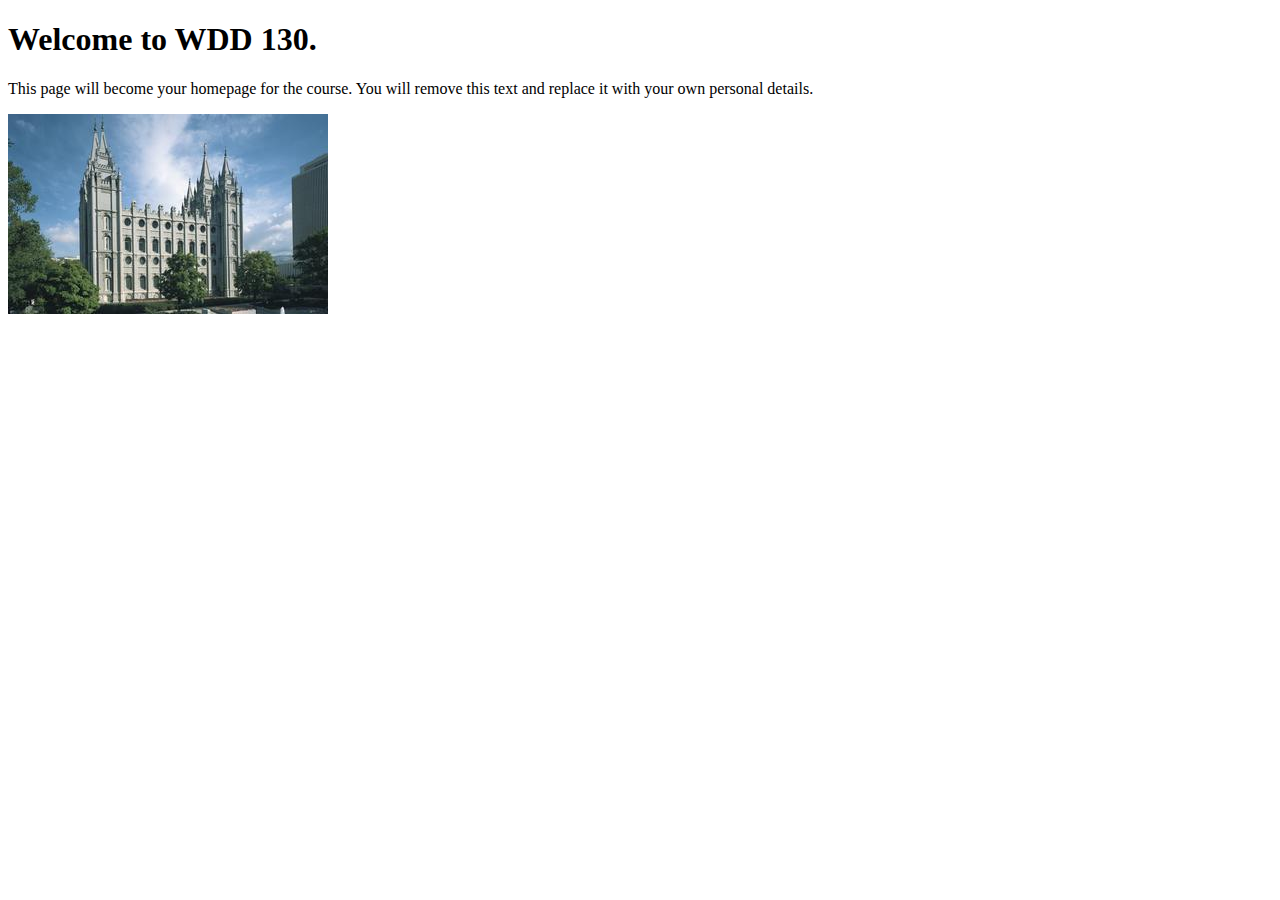
<file: index.html>
<!DOCTYPE html>
<html lang="en">
<head>
    <meta charset="UTF-8">
    <meta name="viewport" content="width=device-width, initial-scale=1.0">
    <title>WDD 130 | Personal Homepage</title>
</head>
<body>
    <h1>Welcome to WDD 130.</h1>
    <p>This page will become your homepage for the course. You will remove this text and replace it with your own personal details.</p>

    <img src="images/salt-lake-temple.jpg" alt="The Salt Lake Temple.">
</body>
</html>
</file>
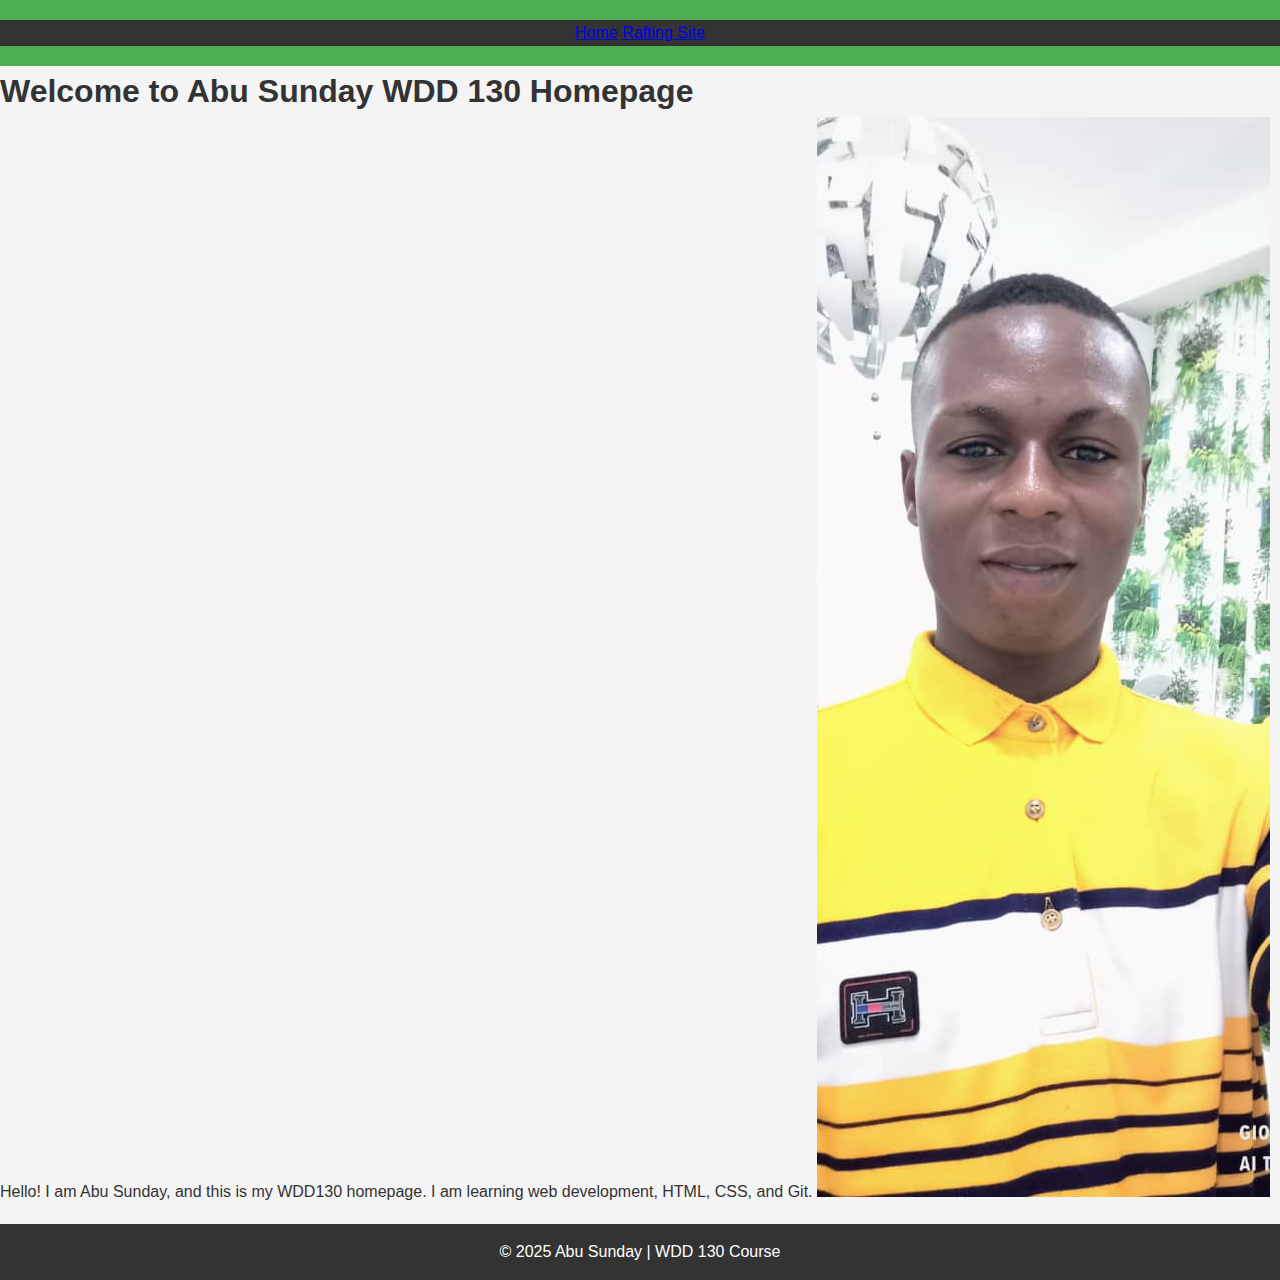
<file: week01/index.html>
<!DOCTYPE html>
<html lang="en">

<head>
    <meta charset="UTF-8">
    <meta name="viewport" content="width=device-width, initial-scale=1.0">
    <title>Abu's WDD 130 Homepage</title>
    <link rel="stylesheet" href="styles/styles.css">
</head>

<body>

    <header>
        <nav>
            <a href="#">Home</a>
            <a href="wwr/">Rafting Site</a>
        </nav>

    </header>
    <main>
        <h1>Welcome to Abu Sunday WDD 130 Homepage</h1>

        <p>Hello! I am Abu Sunday, and this is my WDD130 homepage. I am learning web development, HTML, CSS, and Git.
            <img src="images/profile.jpg" alt="Abu Sunday">
    </main>
    <aside>

    </aside>

    <footer>
        <p>&copy; 2025 Abu Sunday | WDD 130 Course</p>
    </footer>

</body>

</html>
</file>
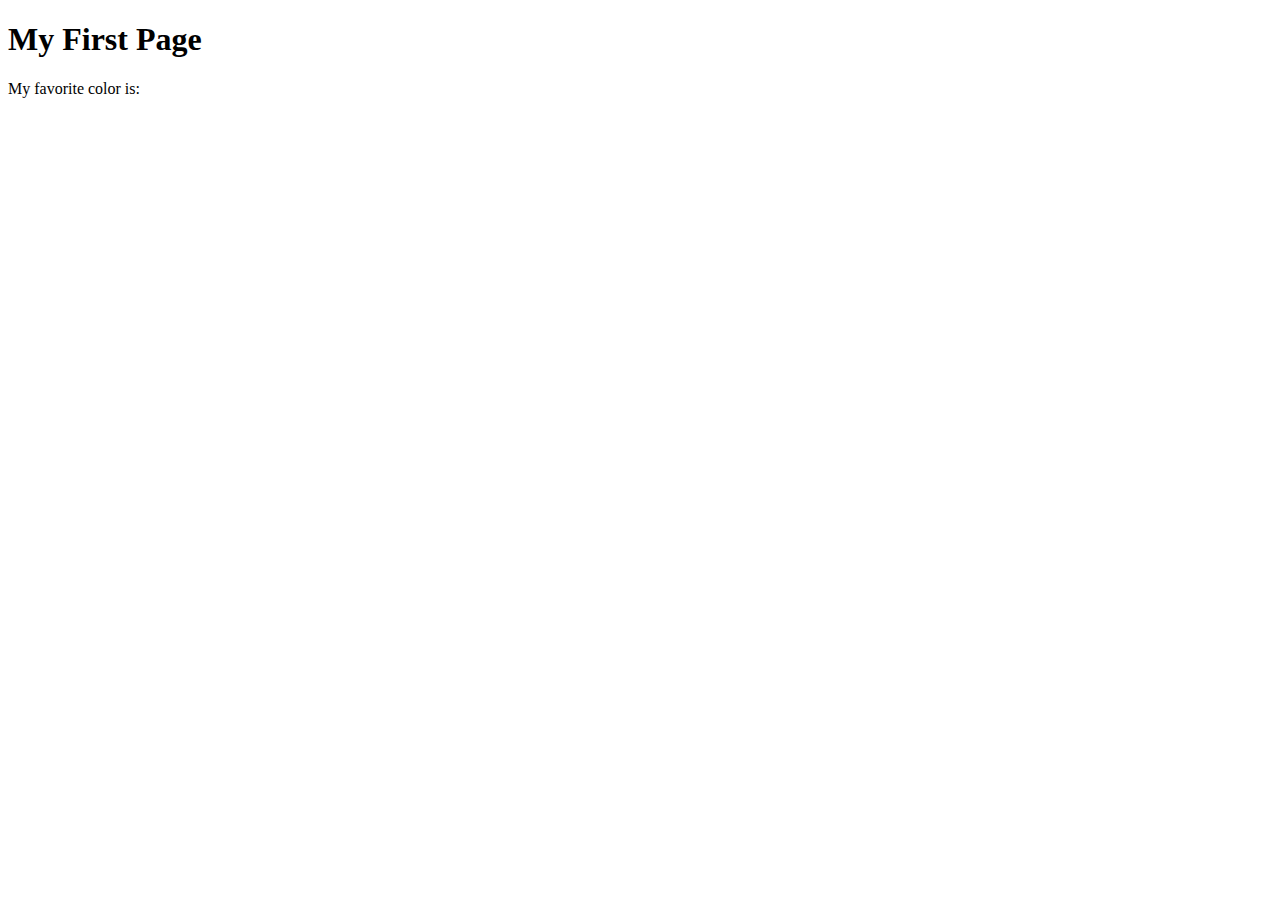
<file: week01/first-page.html>
<!DOCTYPE html>
<html lang="en">
<head>
    <meta charset="UTF-8">
    <meta name="viewport" content="width=device-width, initial-scale=1.0">
    <title>My First Page</title>
</head>
<body>
    <h1>My First Page</h1>
    <p>My favorite color is: </p>
</body>
</html>
</file>
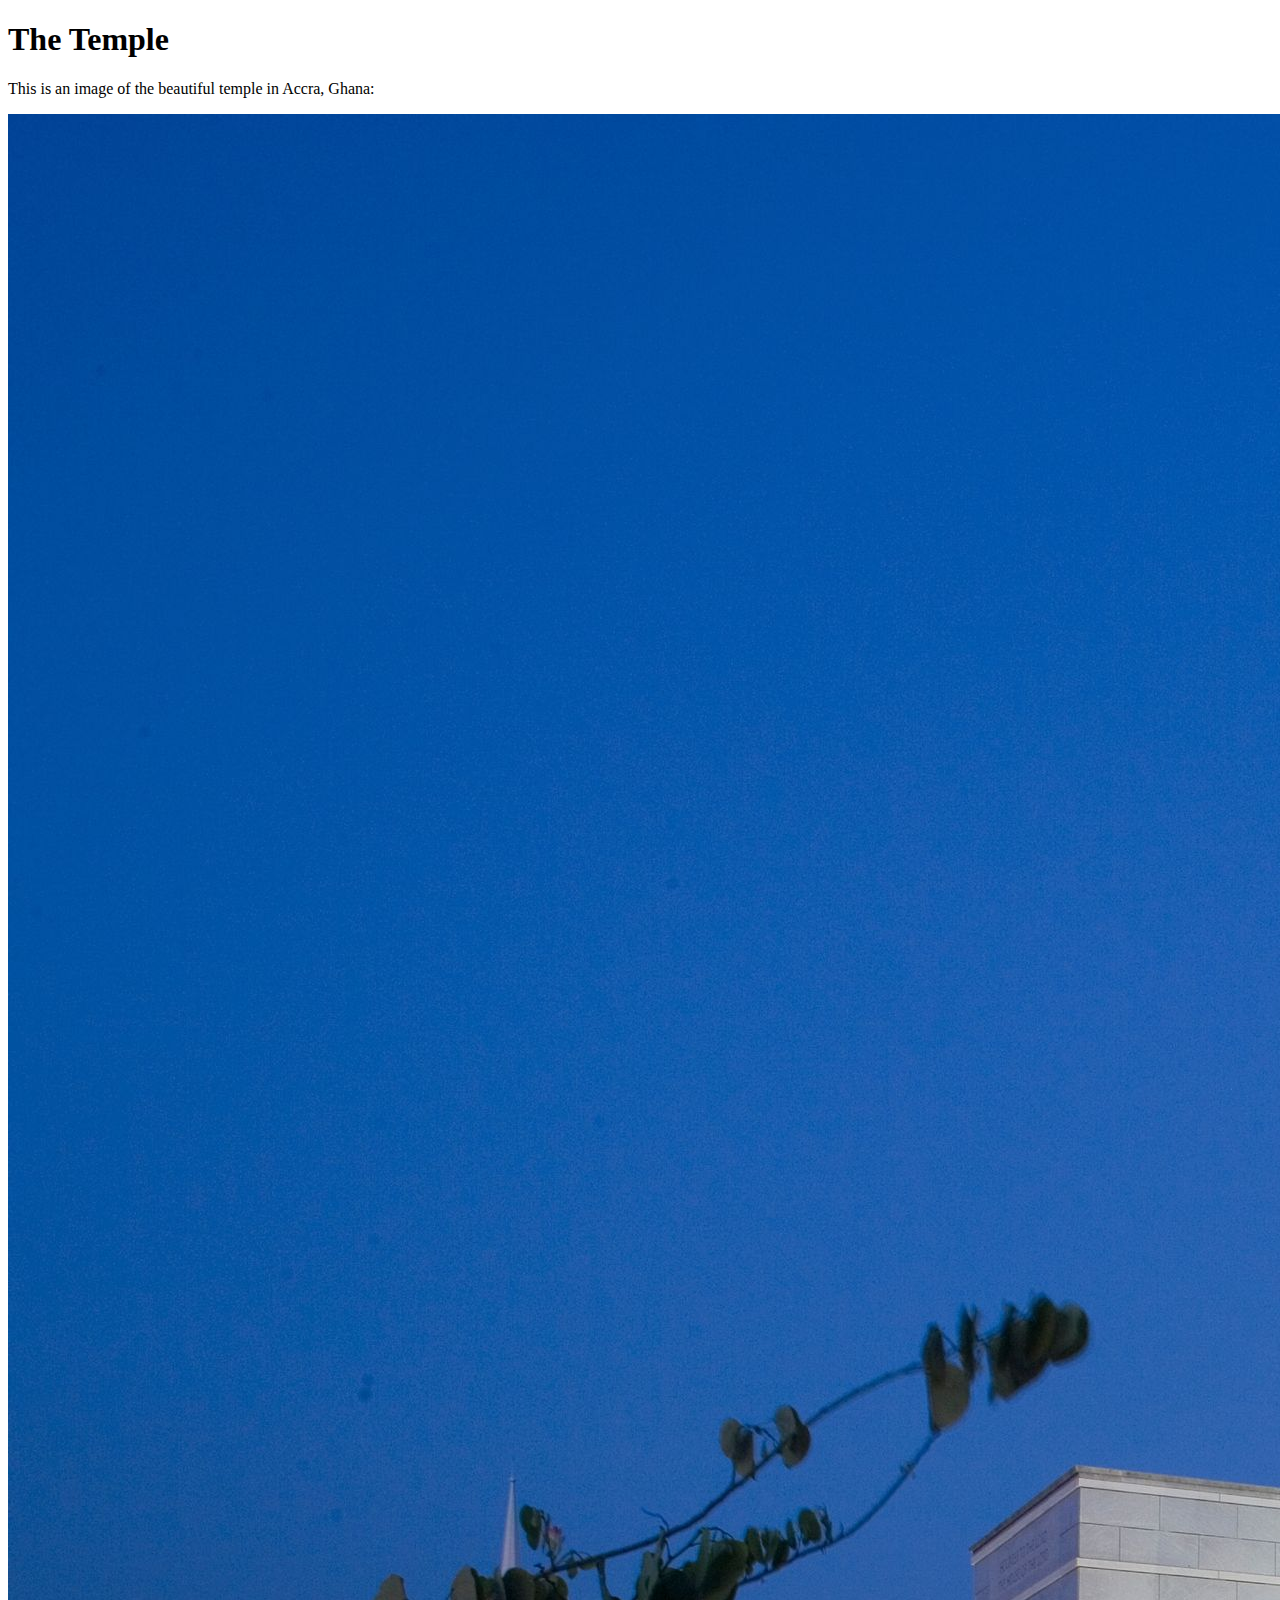
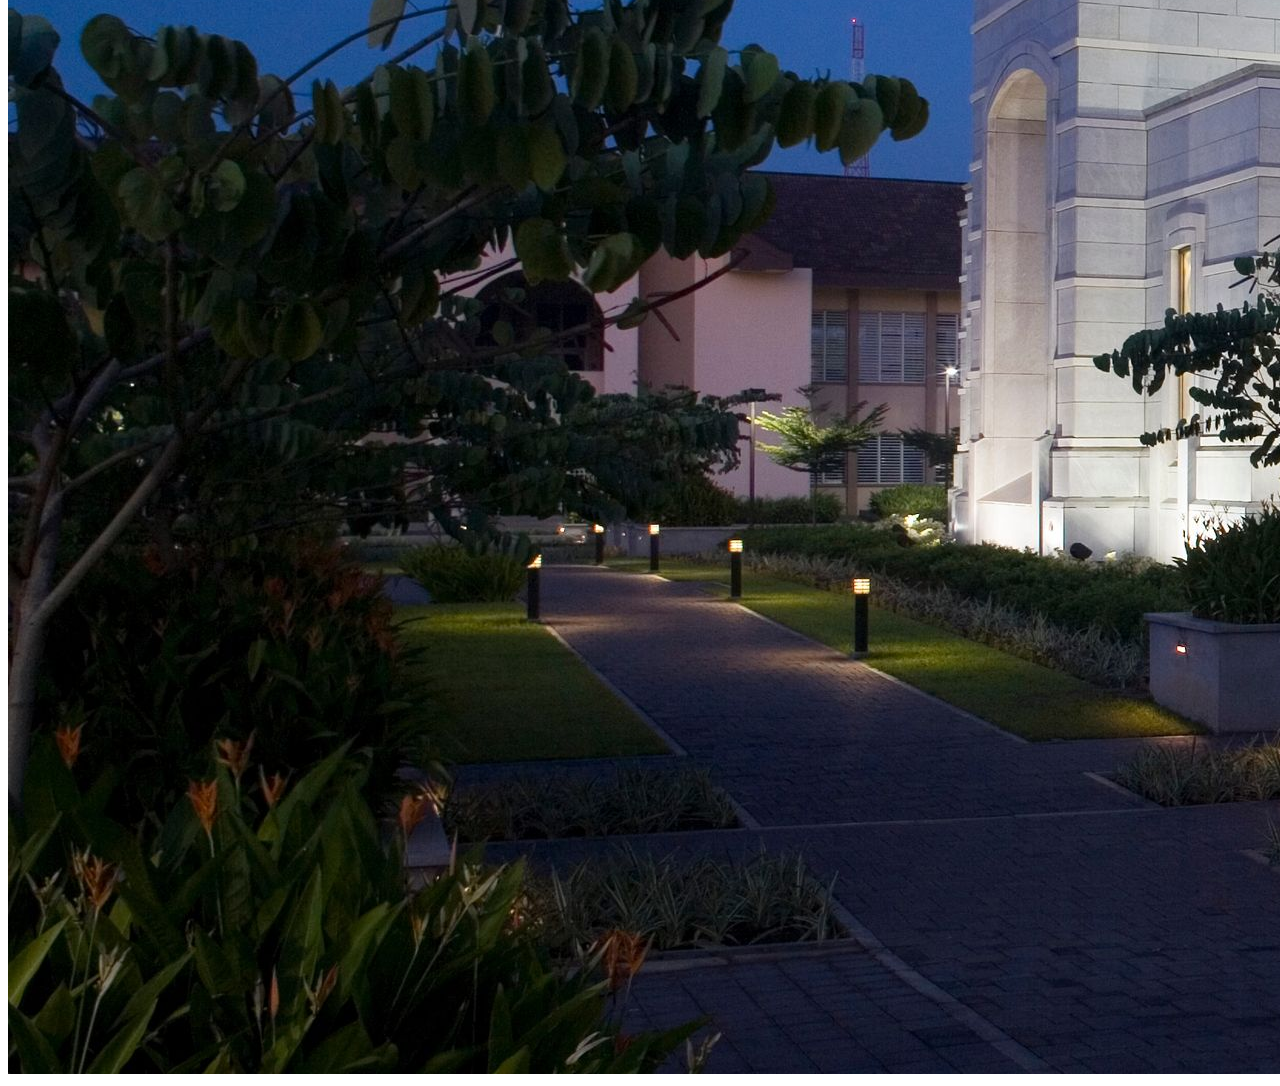
<file: week01/images.html>
<!DOCTYPE html>
<html lang="en">
<head>
    <meta charset="UTF-8">
    <meta name="viewport" content="width=device-width, initial-scale=1.0">
    <title>Temple Image</title>
</head>
<body>
    <h1>The Temple</h1>
    <p>This is an image of the beautiful temple in Accra, Ghana:</p>
    <img src="images/temple-large.jpeg" alt="The Accra Ghana Temple">
    
</body>
</html>
</file>
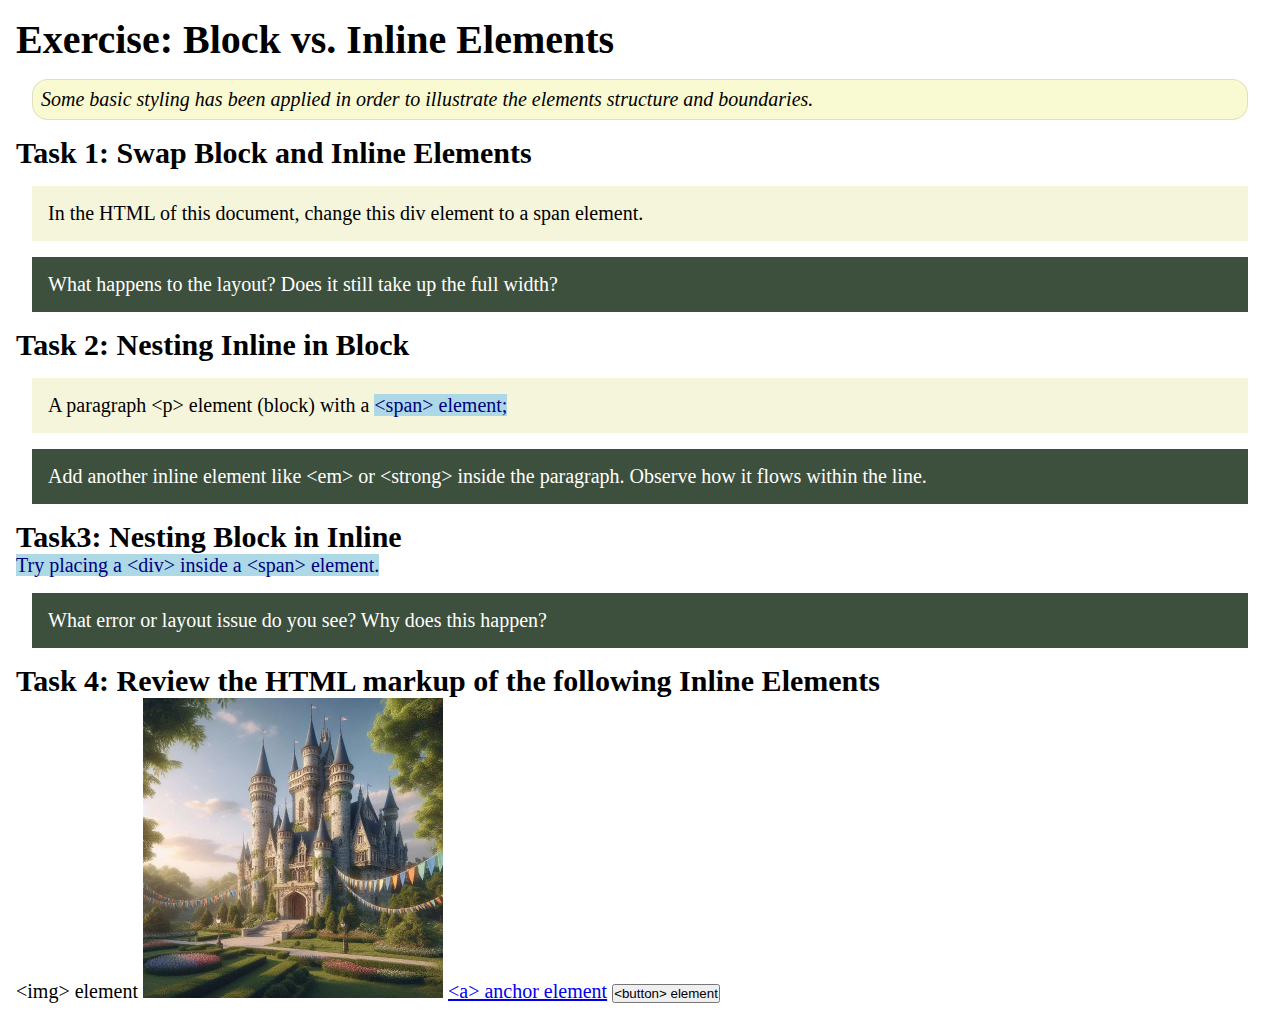
<file: week02/block-vs-inline.html>
<!DOCTYPE html>
<html lang="en">

<head>
    <meta charset="UTF-8">
    <meta name="viewport" content="width=device-width, initial-scale=1.0">
    <title>Exercise: Block vs. Inline Elements</title>
    <link rel="stylesheet" href="styles/block-vs-inline.css">
</head>

<body>
    <main>
        <h1>Exercise: Block vs. Inline Elements</h1>
        <p class="note">Some basic styling has been applied in order to illustrate the elements structure and
            boundaries.</p>

        <h2>Task 1: Swap Block and Inline Elements</h2>
        <div>In the HTML of this document, change this div element to a span element.</div>

        <p class="question">What happens to the layout? Does it still take up the full width?</p>

        <h2>Task 2: Nesting Inline in Block</h2>
        <p>A paragraph &lt;p&gt; element (block) with a <span>&lt;span&gt; element;</span></p>
        <p class="question">Add another inline element like &lt;em&gt; or &lt;strong&gt; inside the paragraph. Observe
            how it flows within the line.</p>

        <h2>Task3: Nesting Block in Inline</h2>
        <span>Try placing a &lt;div&gt; inside a &lt;span&gt; element.</span>
            <p class="question">What error or layout issue do you see? Why does this happen?</p>


            <h2>Task 4: Review the HTML markup of the following Inline Elements</h2>
        &lt;img&gt; element
        <img src="images/castle.webp" alt="placeholder image (images are inline)" width="300" height="300">
        <a href="https://churchofjesuschrist.org">&lt;a&gt; anchor element</a>
        <button type="button">&lt;button&gt; element</button>
    </main>
</body>

</html>
</file>
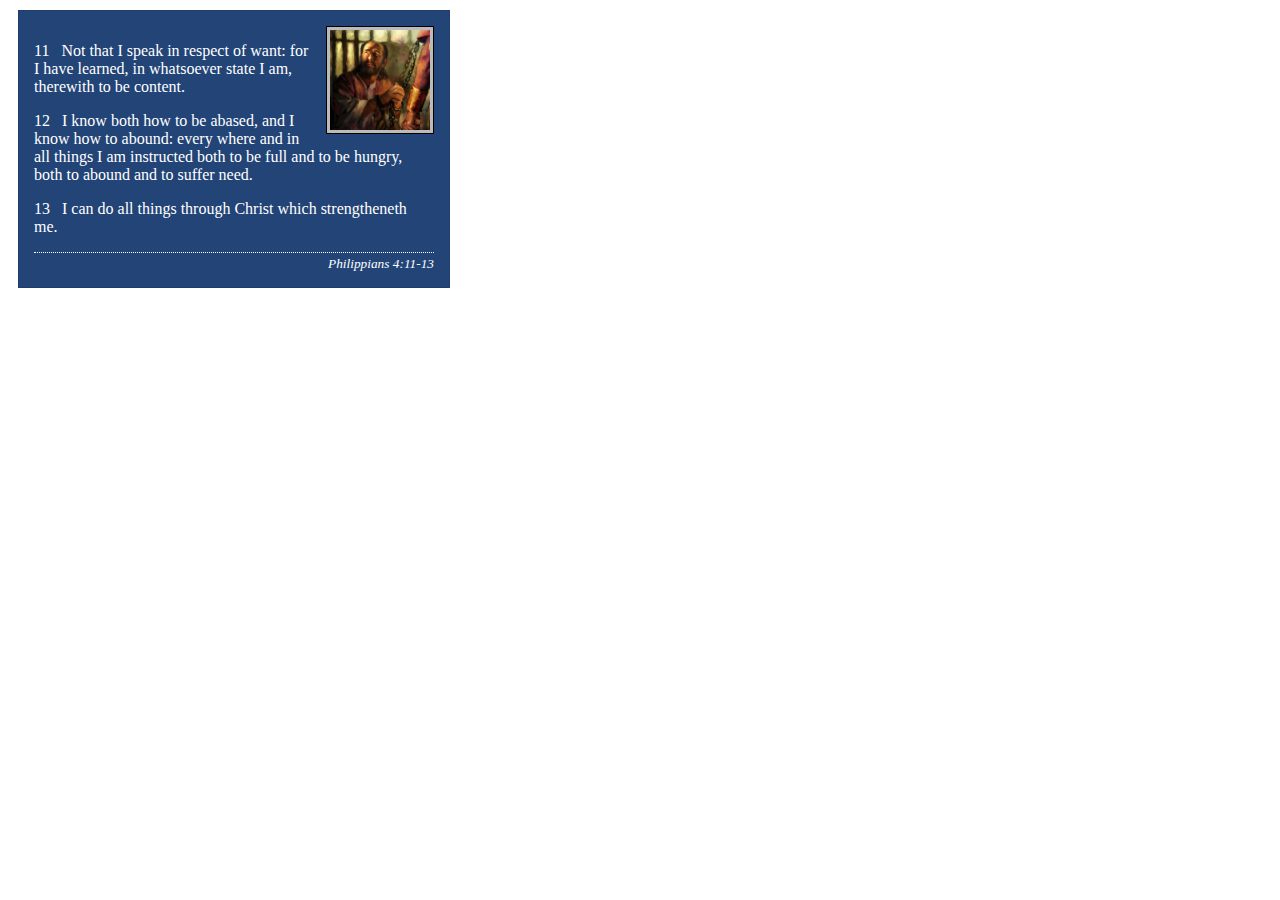
<file: week02/box-model-solution.html>
<!DOCTYPE html>
<html lang="en">
<head>
    <meta charset="UTF-8">
    <meta name="viewport" content="width=device-width, initial-scale=1.0">
    <title>Box Model Activity</title>
    <link rel="stylesheet" href="styles/box-model-solution.css">
</head>
<body>
    <main>
        <div class="callout">
            <img src="images/apostle-paul-imprisoned.webp" alt="Paul the Apostle - Imprisoned in Rome" width="200" height="200">
            <blockquote>
                <p>11 &nbsp; Not that I speak in respect of want: for I have learned, in whatsoever state I am, therewith to be content.</p>
                <p>12 &nbsp; I know both how to be abased, and I know how to abound: every where and in all things I am instructed both to be full and to be hungry, both to abound and to suffer need.</p>
                <p>13 &nbsp; I can do all things through Christ which strengtheneth me.</p>
            </blockquote>
            <cite>Philippians 4:11-13</cite>
        </div>
    </main>
</body>
</html>
</file>
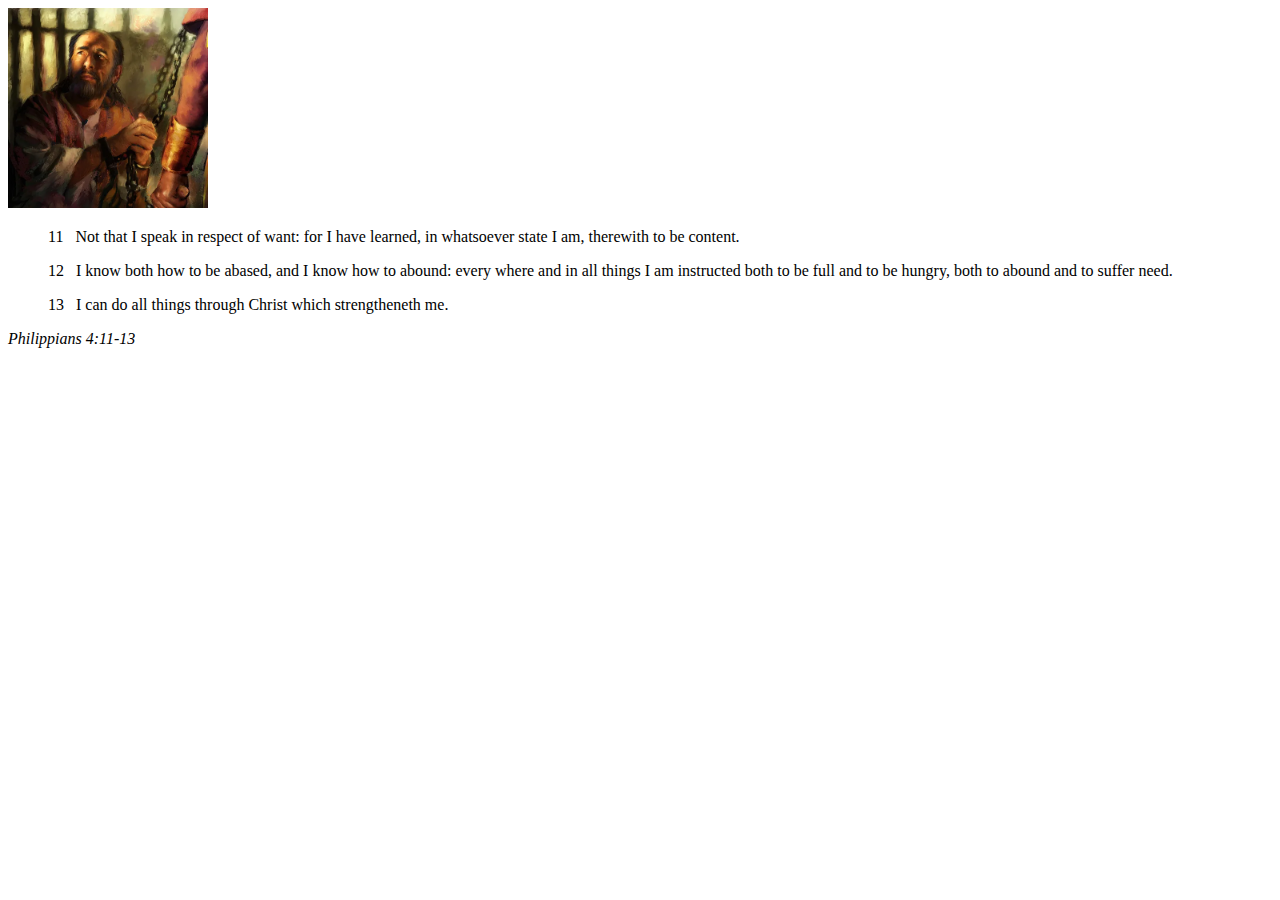
<file: week02/box-model.html>
<!DOCTYPE html>
<html lang="en">
<head>
    <meta charset="UTF-8">
    <meta name="viewport" content="width=device-width, initial-scale=1.0">
    <title>Box Model Activity</title>
</head>
<body>
    <main>
        <div class="callout">
            <img src="images/apostle-paul-imprisoned.webp" alt="Paul the Apostle - Imprisoned in Rome" width="200" height="200">
            <blockquote>
                <p>11 &nbsp; Not that I speak in respect of want: for I have learned, in whatsoever state I am, therewith to be content.</p>
                <p>12 &nbsp; I know both how to be abased, and I know how to abound: every where and in all things I am instructed both to be full and to be hungry, both to abound and to suffer need.</p>
                <p>13 &nbsp; I can do all things through Christ which strengtheneth me.</p>
            </blockquote>
            <cite>Philippians 4:11-13</cite>
        </div>
    </main>
</body>
</html>
</file>
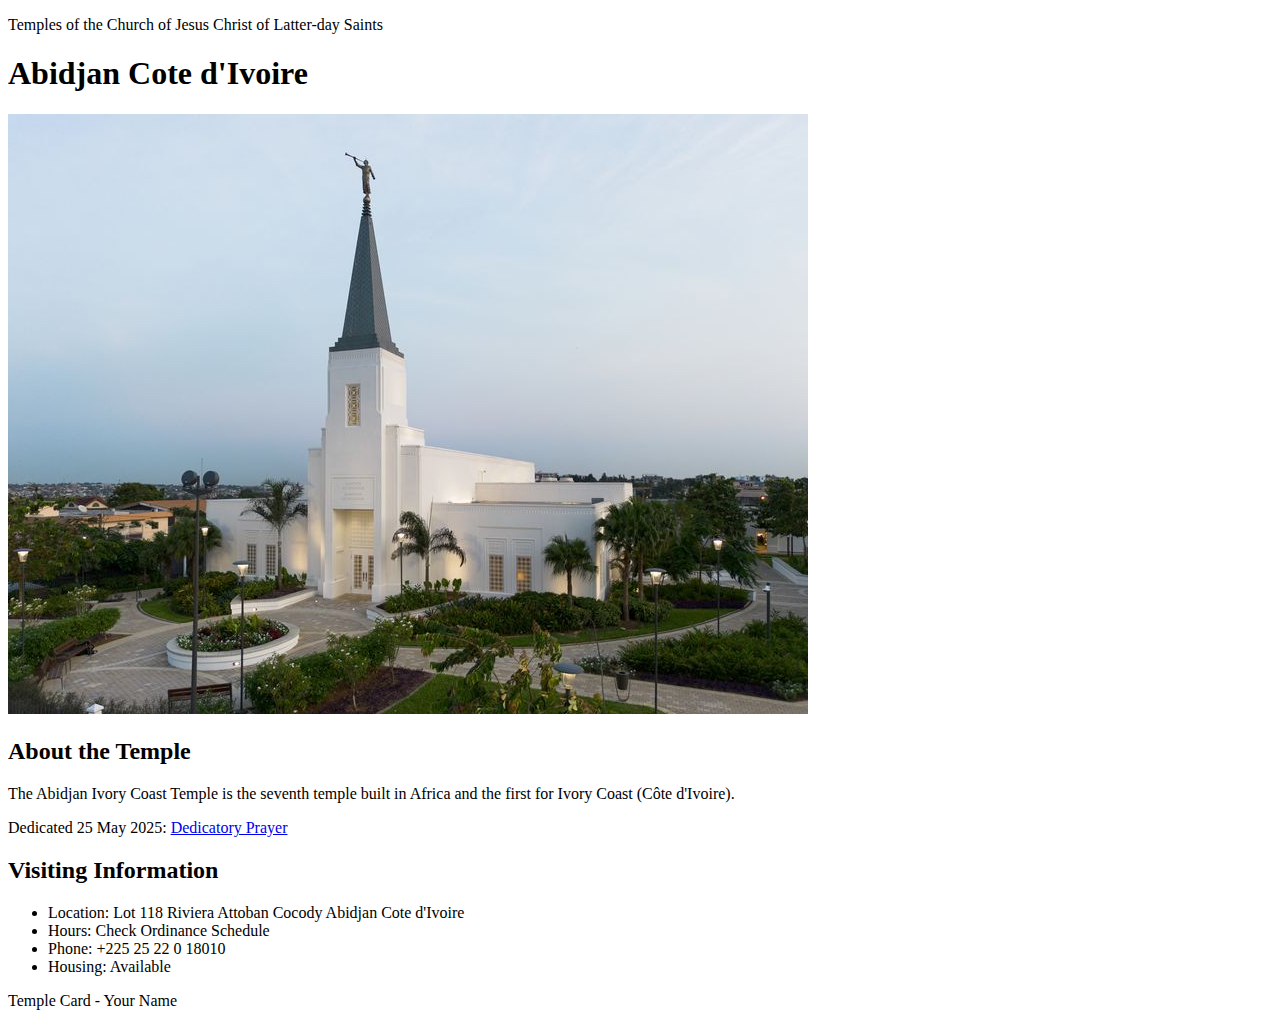
<file: week02/temple.html>
<!DOCTYPE html>
<html lang="en">

<head>
    <meta charset="UTF-8">
    <meta name="viewport" content="width=device-width, initial-scale=1.0">
    <title>Temple Card - Abidjan Cote d'Ivoire</title>
</head>

<body>
    <header>
        <p>Temples of the Church of Jesus Christ of Latter-day Saints</p>
    </header>
    <main>
        <h1>Abidjan Cote d'Ivoire</h1>
        <picture>
            <img src="images/abidjan-ivory-coast.jpeg" alt="Abidjan Cote d'Ivoire Temple">
        </picture>
        <section>
            <h2>About the Temple</h2>
            <p>The Abidjan Ivory Coast Temple is the seventh temple built in Africa and the first for Ivory Coast (Côte
                d'Ivoire).</p>
            <p>Dedicated 25 May 2025: <a
                    href="https://www.churchofjesuschrist.org/temples/dedicatory-prayer/abidjan-ivory-coast-temple/2025-05-25?lang=eng"
                    target="_blank" rel="noopener noreferrer">Dedicatory Prayer</a></p>
        </section>
        <section>
            <h2>Visiting Information</h2>
            <ul>
                <li>Location: Lot 118 Riviera Attoban Cocody Abidjan Cote d'Ivoire</li>
                <li>Hours: Check Ordinance Schedule</li>
                <li>Phone: +225 25 22 0 18010</li>
                <li>Housing: Available</li>
            </ul>
        </section>
    </main>
    <footer>
        <p>Temple Card - Your Name</p>
    </footer>
</body>

</html>
</file>
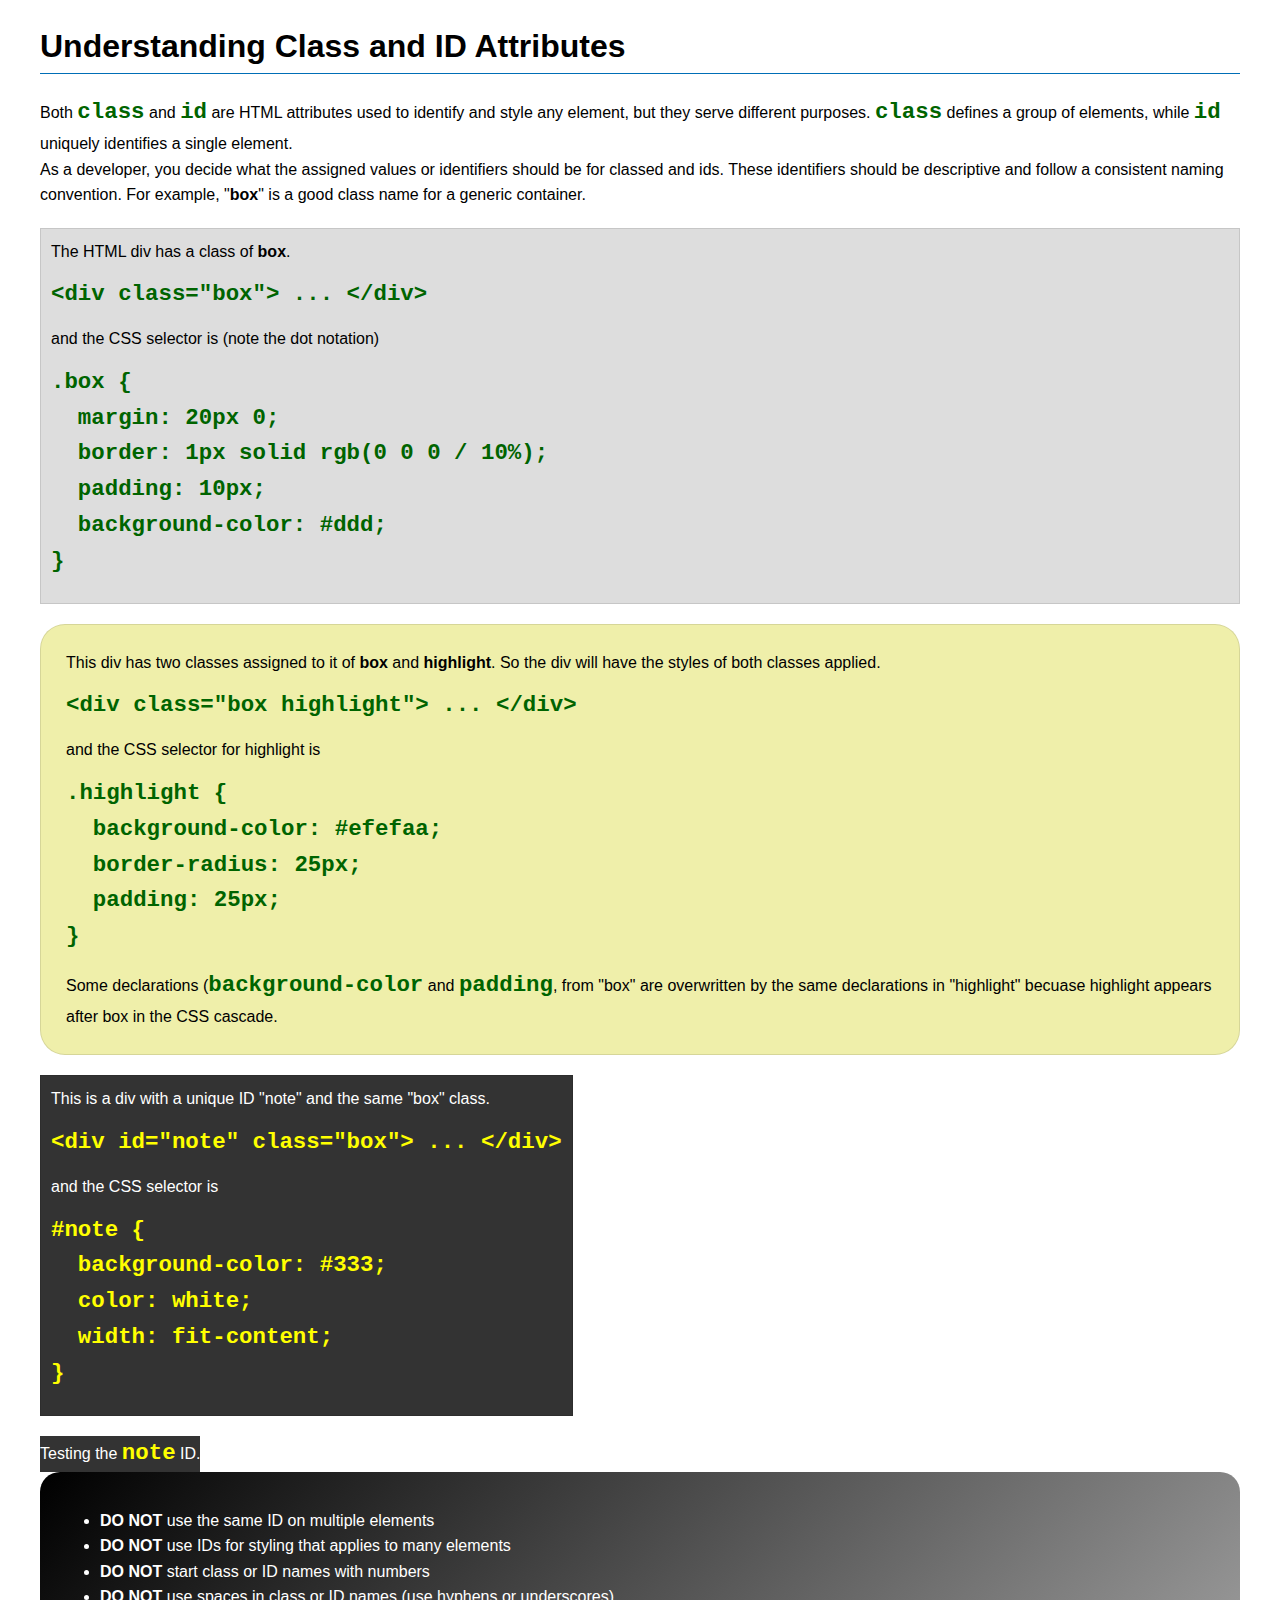
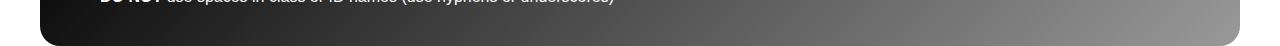
<file: week03/class-and-id.html>
<!DOCTYPE html>
<html lang="en">

<head>
    <meta charset="UTF-8">
    <meta name="viewport" content="width=device-width, initial-scale=1.0">
    <title>Class vs ID Attributes</title>
    <link rel="stylesheet" href="styles/class-and-id.css">
</head>

<body>
    <h1>Understanding Class and ID Attributes</h1>
    <p>Both <code>class</code> and <code>id</code> are HTML attributes used to identify and style any element, but they
        serve different purposes. <code>class</code> defines a group of elements, while <code>id</code> uniquely
        identifies a single element.</p>
    <p>As a developer, you decide what the assigned values or identifiers should be for classed and ids. These
        identifiers should be
        descriptive and follow a consistent naming convention. For example, "<strong>box</strong>" is a good class name
        for a generic container.</p>
    <div class="box">
        <p>The HTML div has a class of <strong>box</strong>.</p>
        <pre><code class="html">&lt;div class="box"&gt; ... &lt;/div&gt;</code></pre>
        and the CSS selector is (note the dot notation)
        <pre><code class="css">.box {
  margin: 20px 0;
  border: 1px solid rgb(0 0 0 / 10%);
  padding: 10px;
  background-color: #ddd; 
}</code></pre>
    </div>

    <div class="box highlight">
        <p>This div has two classes assigned to it of <strong>box</strong> and <strong>highlight</strong>. So the div
            will have the styles of both classes applied.</p>
        <pre><code class="html">&lt;div class="box highlight"&gt; ... &lt;/div&gt;</code></pre>
        and the CSS selector for highlight is
        <pre><code class="css">.highlight {
  background-color: #efefaa;
  border-radius: 25px;
  padding: 25px;
}</code></pre>
<p>Some declarations (<code>background-color</code> and <code>padding</code>, from "box" are overwritten by the same declarations in "highlight" becuase highlight appears after box in the CSS cascade.</p>
    </div>

    <div id="note" class="box">
        <p>This is a div with a unique ID "note" and the same "box" class.</p>
        <pre><code class="html">&lt;div id="note" class="box"&gt; ... &lt;/div&gt;</code></pre>
        and the CSS selector is
        <pre><code class="css">#note {
  background-color: #333;
  color: white;
  width: fit-content;
}</code></pre>
    </div>

    <div id="note">
        <p>Testing the <code>note</code> ID.</p>
    </div>

    <section id="best-practice">
        <ul>
            <li><strong>DO NOT</strong> use the same ID on multiple elements</li>
            <li><strong>DO NOT</strong> use IDs for styling that applies to many elements</li>
            <li><strong>DO NOT</strong> start class or ID names with numbers</li>
            <li><strong>DO NOT</strong> use spaces in class or ID names (use hyphens or underscores)</li>
        </ul>
    </section>




</body>

</html>
</file>
<file: week01/styles/styles.css>
* {
     margin: 0;
     padding: 0;
     box-sizing: border-box;
 }

 body {
     font-family: Arial, sans-serif;
     line-height: 1.6;
     background-color: #f4f4f4;
     color: #333;
 }

 header {
     background-color: #4CAF50;
     color: white;
     padding: 20px 0;
     text-align: center;
 }

 nav {
     background: #333;
 }

 nav ul {
     list-style: none;
     display: flex;
     justify-content: center;
 }

 nav ul li {
     margin: 0 15px;
 }

 nav ul li a {
     color: white;
     text-decoration: none;
     font-weight: bold;
 }

 nav ul li a:hover {
     text-decoration: underline;
 }

 .hero {
     background: url('https://via.placeholder.com/1200x400') no-repeat center center/cover;
     height: 400px;
     display: flex;
     align-items: center;
     justify-content: center;
     color: white;
     text-shadow: 2px 2px 4px rgba(0, 0, 0, 0.7);
     font-size: 2rem;
 }

 .container {
     padding: 20px;
     max-width: 1000px;
     margin: auto;
 }

 .about-photo {
     display: flex;
     align-items: center;
     gap: 20px;
     margin-top: 20px;
 }

 .about-photo img {
     width: 150px;
     height: 150px;
     border-radius: 50%;
     object-fit: cover;
     border: 3px solid #4CAF50;
 }

 footer {
     background: #333;
     color: white;
     text-align: center;
     padding: 15px 0;
     margin-top: 20px;
 }
</file>
<file: week02/styles/block-vs-inline.css>
* {
    margin: 0;
    padding: 0;
}

body {
    font-size: 20px;
    margin: 1rem;
}

p,
div {
    background-color: beige;
    margin: 1rem;
    padding: 1rem;
}

span {
    color: navy;
    background-color: lightblue;
}

code {
    margin: 0;
    padding: 0;
    color: green;
    font-size: 1.2rem;
}

.note {
    font-style: italic;
    background-color: lightgoldenrodyellow;
    border-radius: 1rem;
    border: 1px solid rgb(0 0 0 / 10%);
    margin: 1rem;
    padding: .5rem;
}

.question {
    background-color: #3d503d;
    color: #fff;
}
</file>
<file: week02/styles/box-model-solution.css>
.callout {
    max-width: 400px;
    margin: 10px;
    border: 1px solid rgba(0, 0, 0, .1);
    padding: 15px;
    background-color: #247;
    color: #fff;
}

.callout img {
    float: right;
    margin: 0 0 10px 15px;
    border: 1px solid #000;
    padding: 3px;
    background-color: #bbb;
    width: 100px;
    height: auto;

}

blockquote {
    margin: 0;
}

cite {
    display: block;
    border-top: 1px dotted #fff;
    padding-top: 3px;
    text-align: right;
    font-size: smaller;
}
</file>
<file: week03/styles/class-and-id.css>
body {
    font-family: Arial, sans-serif;
    line-height: 1.6;
    margin: 0;
    padding: 0 40px;
}

h1 {
    border-bottom: 1px solid rgb(0 110 182);
    padding-bottom: 0;
}



p {
    margin: 0;
}

code {
    color: darkgreen;
    font-weight: 700;
    font-size: 1.4rem;
}

/* Class examples - can be reused */

.box {
    margin: 20px 0;
    border: 1px solid rgb(0 0 0 / 10%);
    padding: 10px;
    background-color: #ddd; /* this is shorthand for #dddddd */
}

.highlight {
    background-color: #efefaa;
    border-radius: 25px;
    padding: 25px;
}

/* ID examples - should be unique */

#note {
    background-color: #333;
    color: white;
    width: fit-content;
}

#note code {
    color: yellow;
}

#best-practice {
    background: linear-gradient(135deg, #000 0%, #999 100%);
    color: white;
    border-radius: 20px;
    padding: 20px
}
</file>
